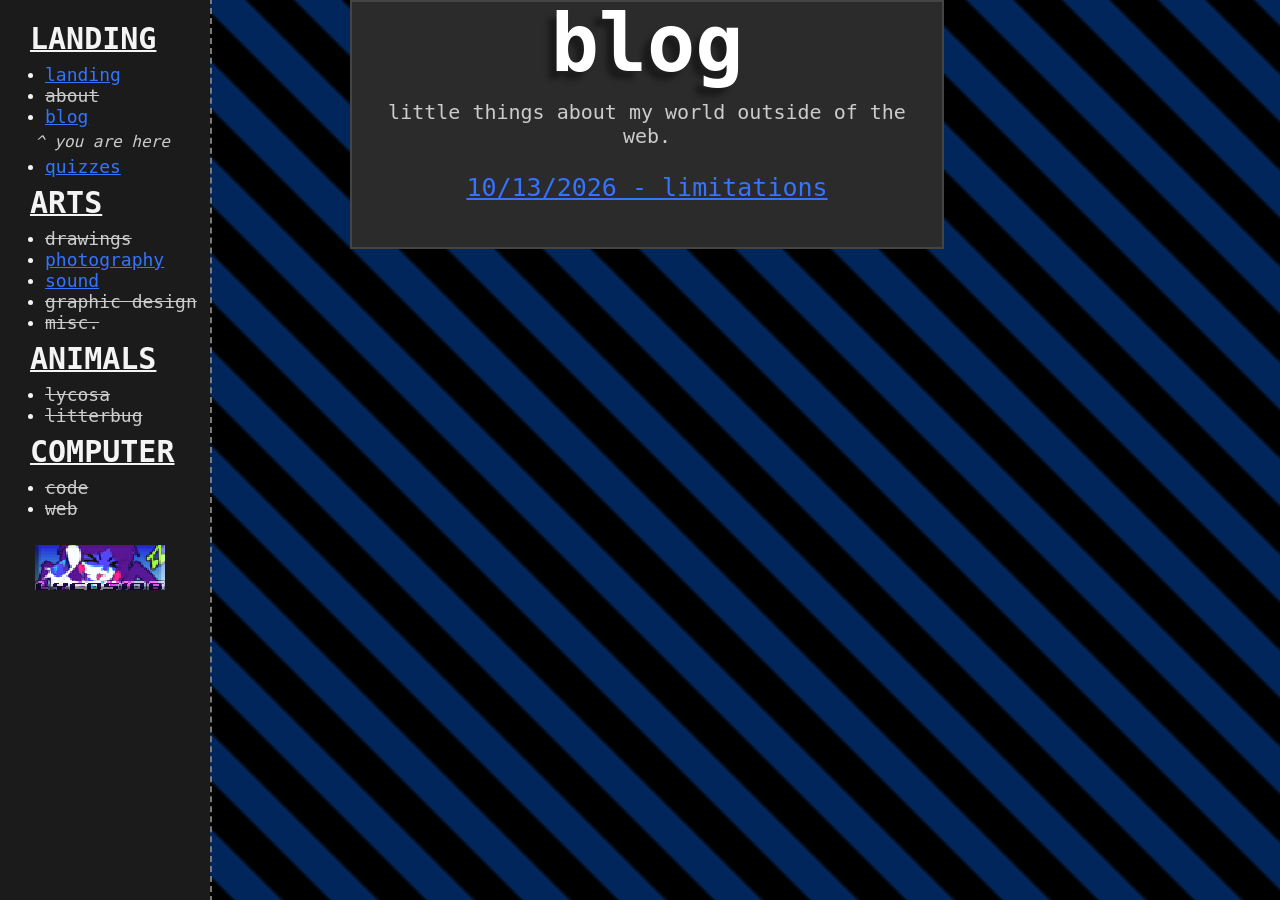
<file: blog.html>
<!DOCTYPE html>
<html>
    <head>
    <link rel="stylesheet" href="blog.css">   
    <link rel="stylesheet" href="sidebar.css">   

    <meta charset="UTF-8">
    <title>blog | lycosa.zip</title>   
</head>
<body>

<div class="sidebar">
    <ul>
        <li class="title">LANDING</li>
        <li><a class="subtitle" href="landing.html">landing</a></li>
        <li><a class="subtitlewip" href="about.html">about</a></li>
        <li><a class="subtitle" href="blog.html">blog</a></li>
            <li class="location">^ you are here</li>
        <li><a class="subtitle" href="quizzes.html">quizzes</a></li>

        <li class="title">ARTS</li>
        <li><a class="subtitlewip" href="drawings.html">drawings</a></li>
        <li><a class="subtitle" href="photography.html">photography</a></li>
        <li><a class="subtitle" href="sound.html">sound</a></li>
        <li><a class="subtitlewip" href="graphic.html">graphic design</a></li>
        <li><a class="subtitlewip" href="misc.html">misc.</a></li>

        <li class="title">ANIMALS</li>
        <li><a class="subtitlewip" href="lycosa.html">lycosa</a></li>
        <li><a class="subtitlewip" href="litterbug.html">litterbug</a></li>

        <li class="title">COMPUTER</li>
        <li><a class="subtitlewip" href="code.html">code</a></li>
        <li><a class="subtitlewip" href="web.html">web</a></li>

        <p><img class="button" src="data/image/cute/button.png" alt="my website's button, it has my name on it."></p>

    </ul>

</div>



<div class="blogcontainer">
    <h1 class="header">blog</h1>
    <p class="sub">little things about my world outside of the web.</p>
    <div class="entries"> 

    <p><a href="entry1.html">10/13/2026 - limitations</a></p>

</div>
</div>

</body>
</html>
</file>
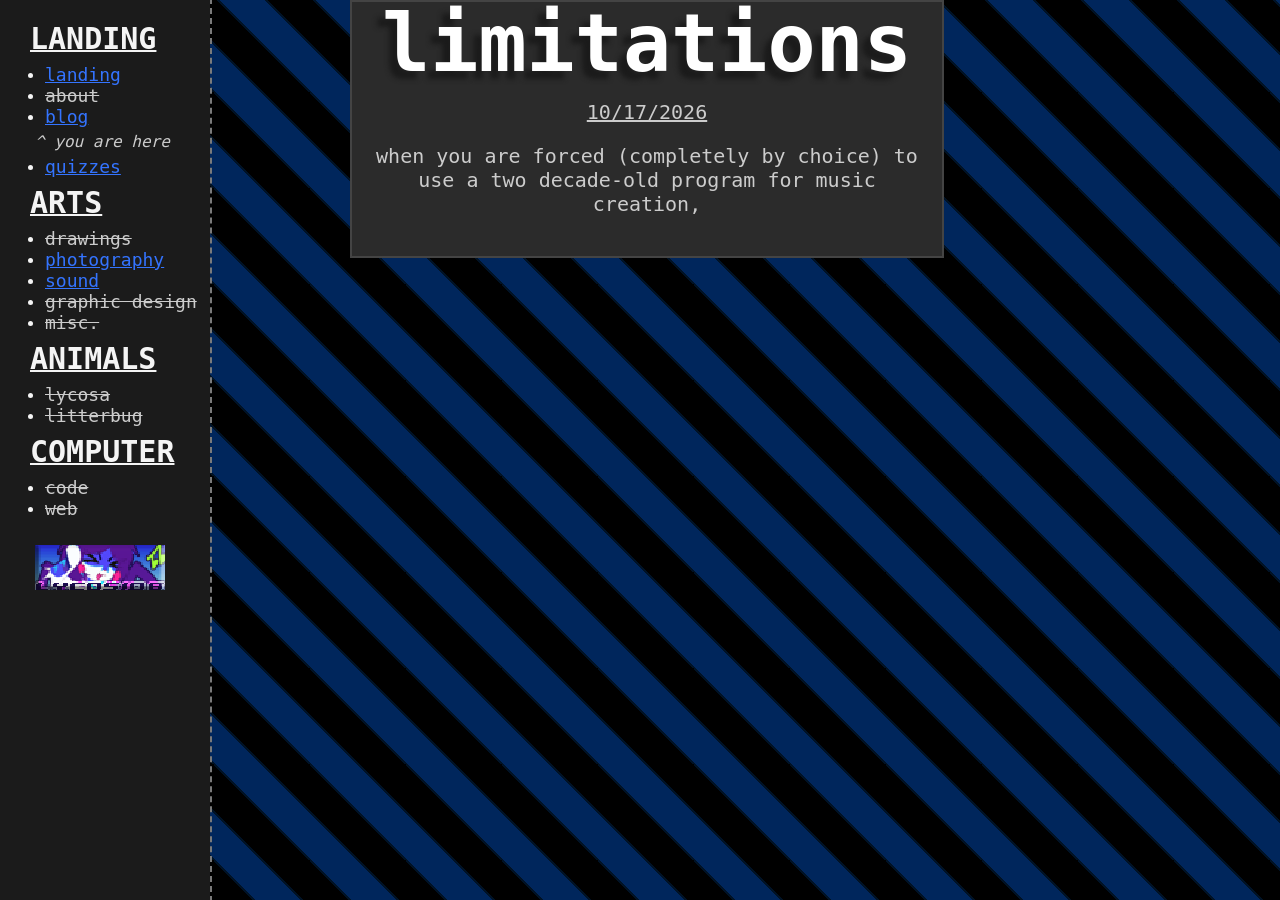
<file: entry1.html>
<!DOCTYPE html>
<html>
    <head>
    <link rel="stylesheet" href="blog.css">   
    <link rel="stylesheet" href="sidebar.css">   

    <meta charset="UTF-8">
    <title>blog | lycosa.zip</title>   
</head>
<body>

<div class="sidebar">
    <ul>
        <li class="title">LANDING</li>
        <li><a class="subtitle" href="landing.html">landing</a></li>
        <li><a class="subtitlewip" href="about.html">about</a></li>
        <li><a class="subtitle" href="blog.html">blog</a></li>
            <li class="location">^ you are here</li>
        <li><a class="subtitle" href="quizzes.html">quizzes</a></li>

        <li class="title">ARTS</li>
        <li><a class="subtitlewip" href="drawings.html">drawings</a></li>
        <li><a class="subtitle" href="photography.html">photography</a></li>
        <li><a class="subtitle" href="sound.html">sound</a></li>
        <li><a class="subtitlewip" href="graphic.html">graphic design</a></li>
        <li><a class="subtitlewip" href="misc.html">misc.</a></li>

        <li class="title">ANIMALS</li>
        <li><a class="subtitlewip" href="lycosa.html">lycosa</a></li>
        <li><a class="subtitlewip" href="litterbug.html">litterbug</a></li>

        <li class="title">COMPUTER</li>
        <li><a class="subtitlewip" href="code.html">code</a></li>
        <li><a class="subtitlewip" href="web.html">web</a></li>

        <p><img class="button" src="data/image/cute/button.png" alt="my website's button, it has my name on it."></p>

    </ul>

</div>



<div class="blogcontainer">
    <h1 class="header">limitations</h1>
    <p style="text-decoration: underline;" class="sub">10/17/2026</p>
    <p class="sub">when you are forced (completely by choice) to use a two decade-old program for music creation, </p>


</div>
</div>

</body>
</html>
</file>
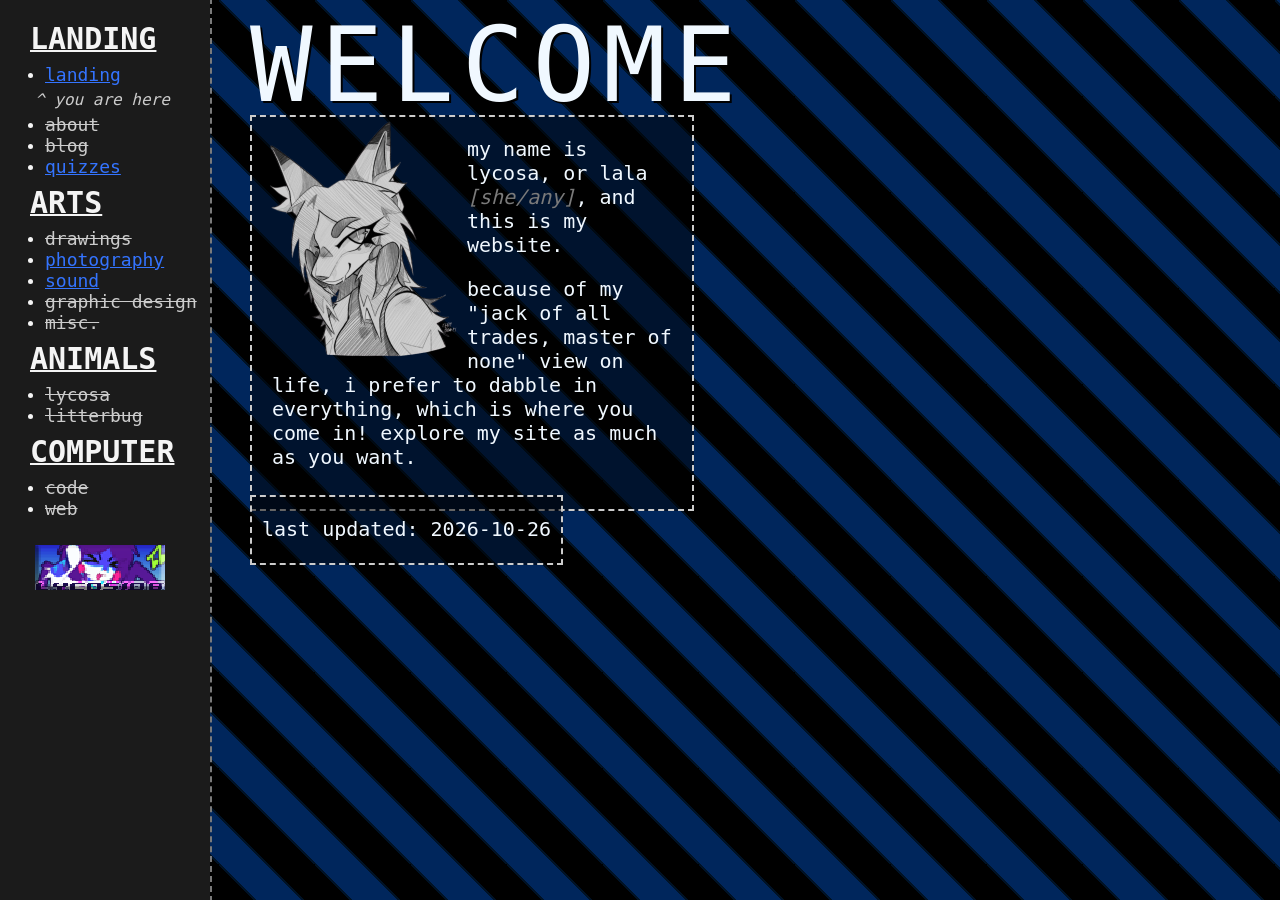
<file: landing.html>
<!DOCTYPE html>
<html>
    <head>
    <link rel="stylesheet" href="landing.css">   
    <link rel="stylesheet" href="sidebar.css">   

    <meta charset="UTF-8">
    <title>landing | lycosa.zip</title>   
</head>
<body>

<div class="sidebar">
    <ul>
        <li class="title">LANDING</li>
        <li><a class="subtitle" href="landing.html">landing</a></li>
        <li class="location">^ you are here</li>
        <li><a class="subtitlewip" href="about.html">about</a></li>
        <li><a class="subtitlewip" href="blog.html">blog</a></li>
        <li><a class="subtitle" href="quizzes.html">quizzes</a></li>

        <li class="title">ARTS</li>
        <li><a class="subtitlewip" href="drawings.html">drawings</a></li>
        <li><a class="subtitle" href="photography.html">photography</a></li>
        <li><a class="subtitle" href="sound.html">sound</a></li>
        <li><a class="subtitlewip" href="graphic.html">graphic design</a></li>
        <li><a class="subtitlewip" href="misc.html">misc.</a></li>

        <li class="title">ANIMALS</li>
        <li><a class="subtitlewip" href="lycosa.html">lycosa</a></li>
        <li><a class="subtitlewip" href="litterbug.html">litterbug</a></li>

        <li class="title">COMPUTER</li>
        <li><a class="subtitlewip" href="code.html">code</a></li>
        <li><a class="subtitlewip" href="web.html">web</a></li>

        <p><img class="button" src="data/image/cute/button.png" alt="my website's button, it has my name on it."></p>

    </ul>

</div>

<div class="welcome"> 

    <p>WELCOME</p>

</div>


<div class="content">
    <p><img class="portrait" src="data/image/cute/lyco.png" alt="a sketched bust-up portrait of my fursona, lycosa, a wolf with spider features and long hair.">
    my name is lycosa, or lala <i style="color: #7a7a7a;">[she/any]</i>, and this is my website.</p>
    <p>because of my "jack of all trades, master of none" view on life, i prefer to dabble in everything, which is where you come in! explore my site as much as you want.</p>
</div>

<div class="upd8">
    <p>last updated: 2026-10-26</p>
</div>



</body>
</html>
</file>
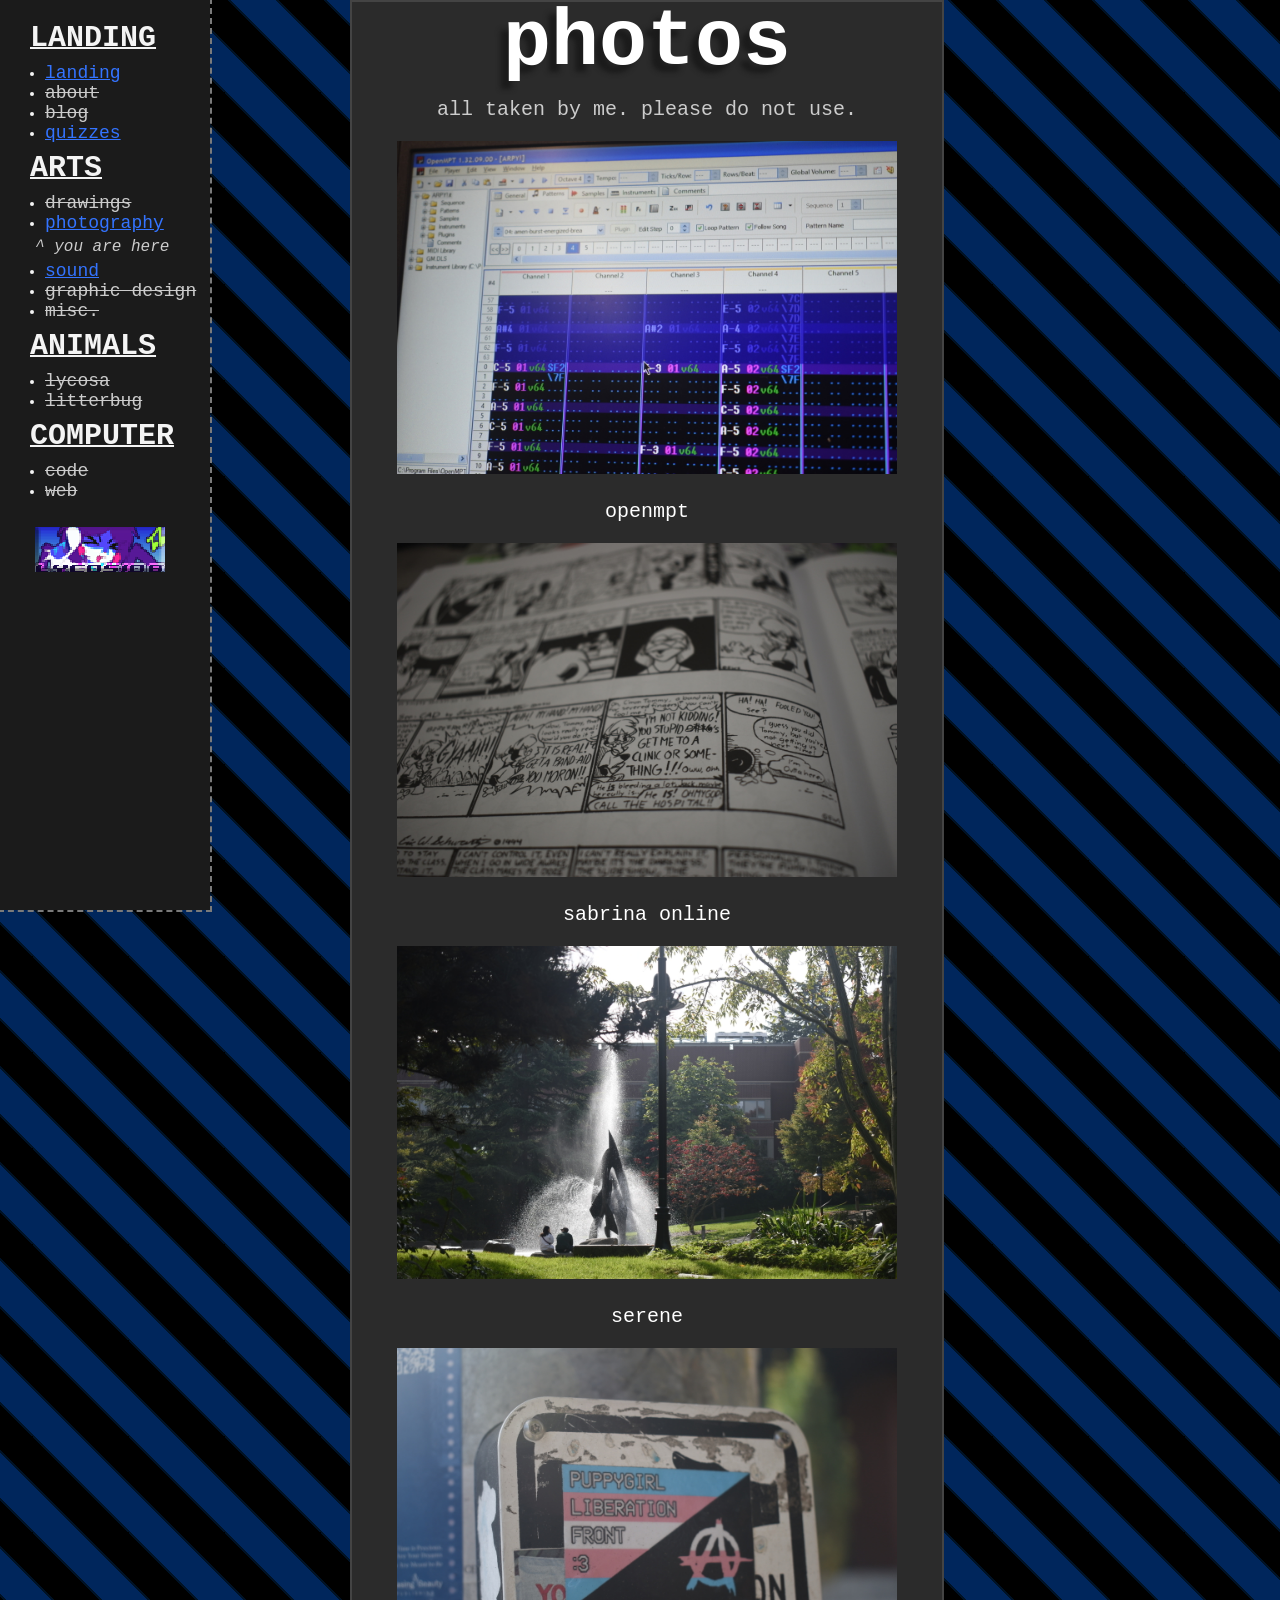
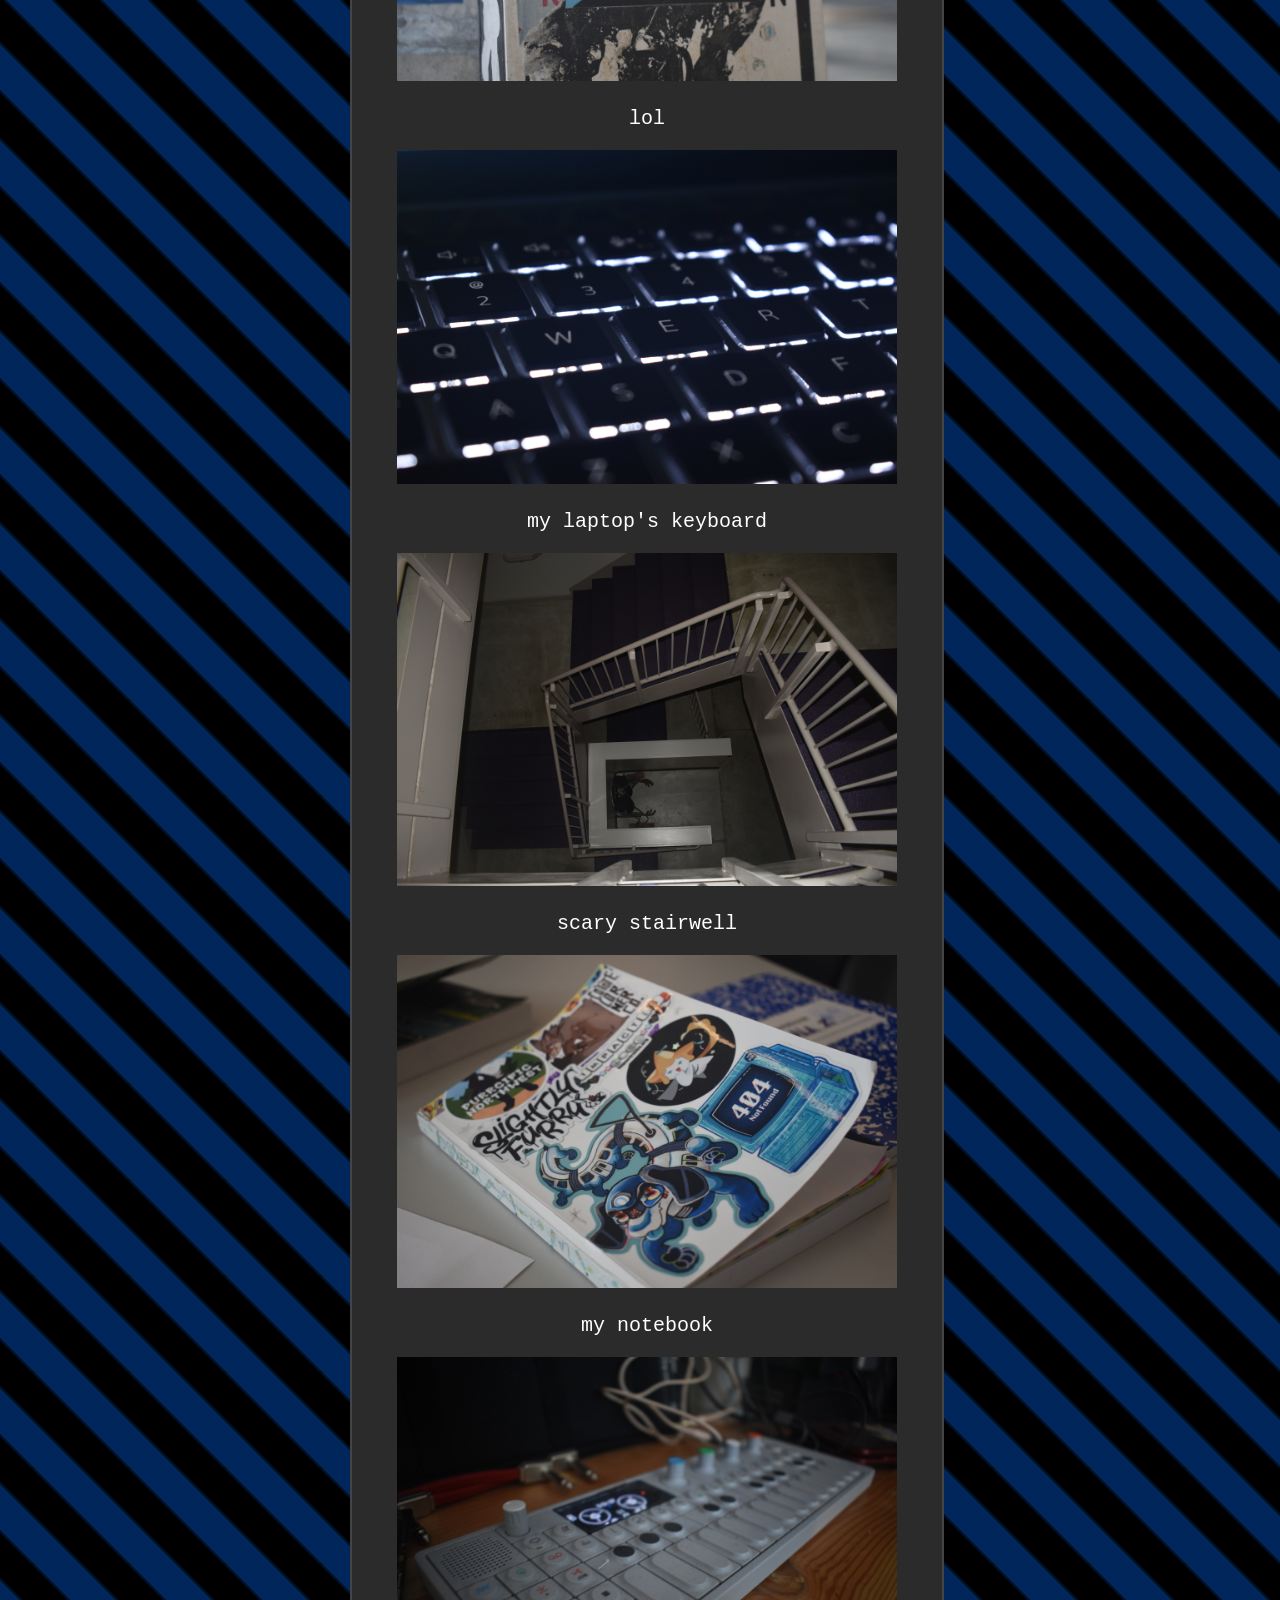
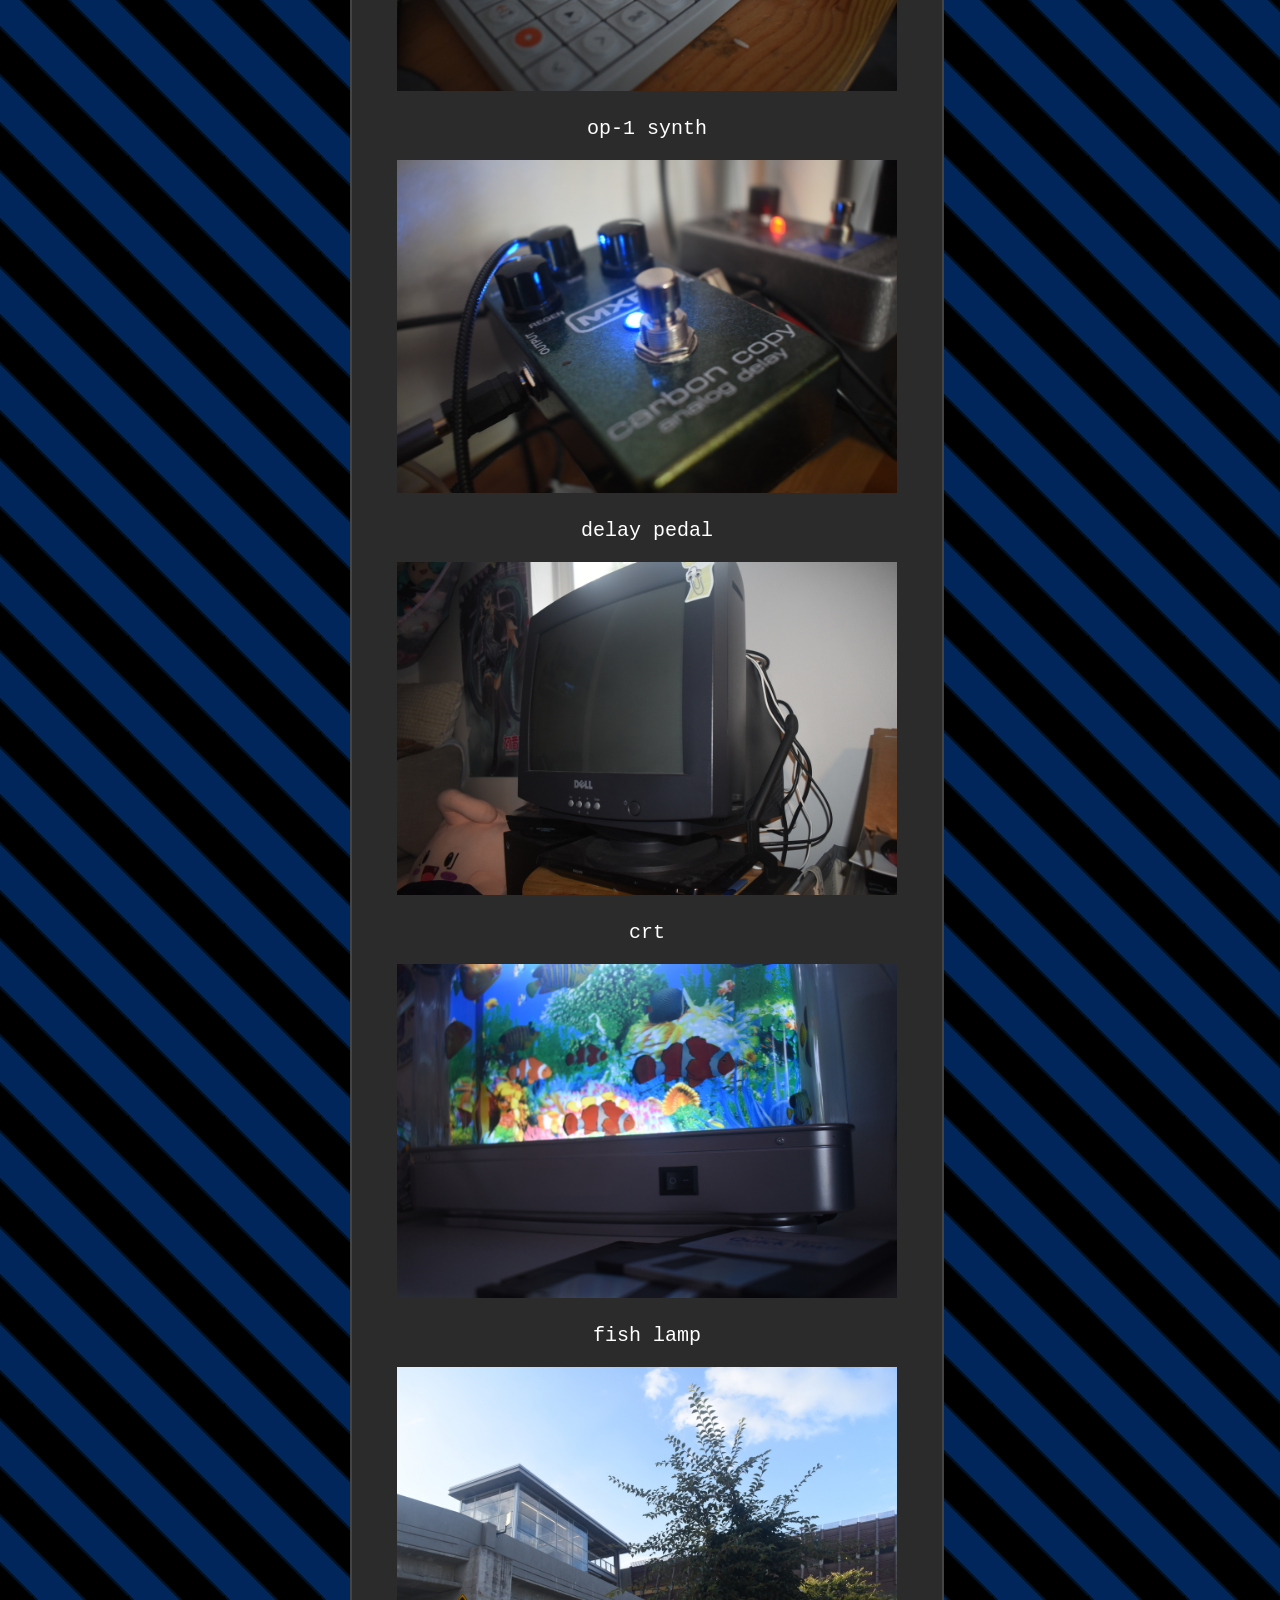
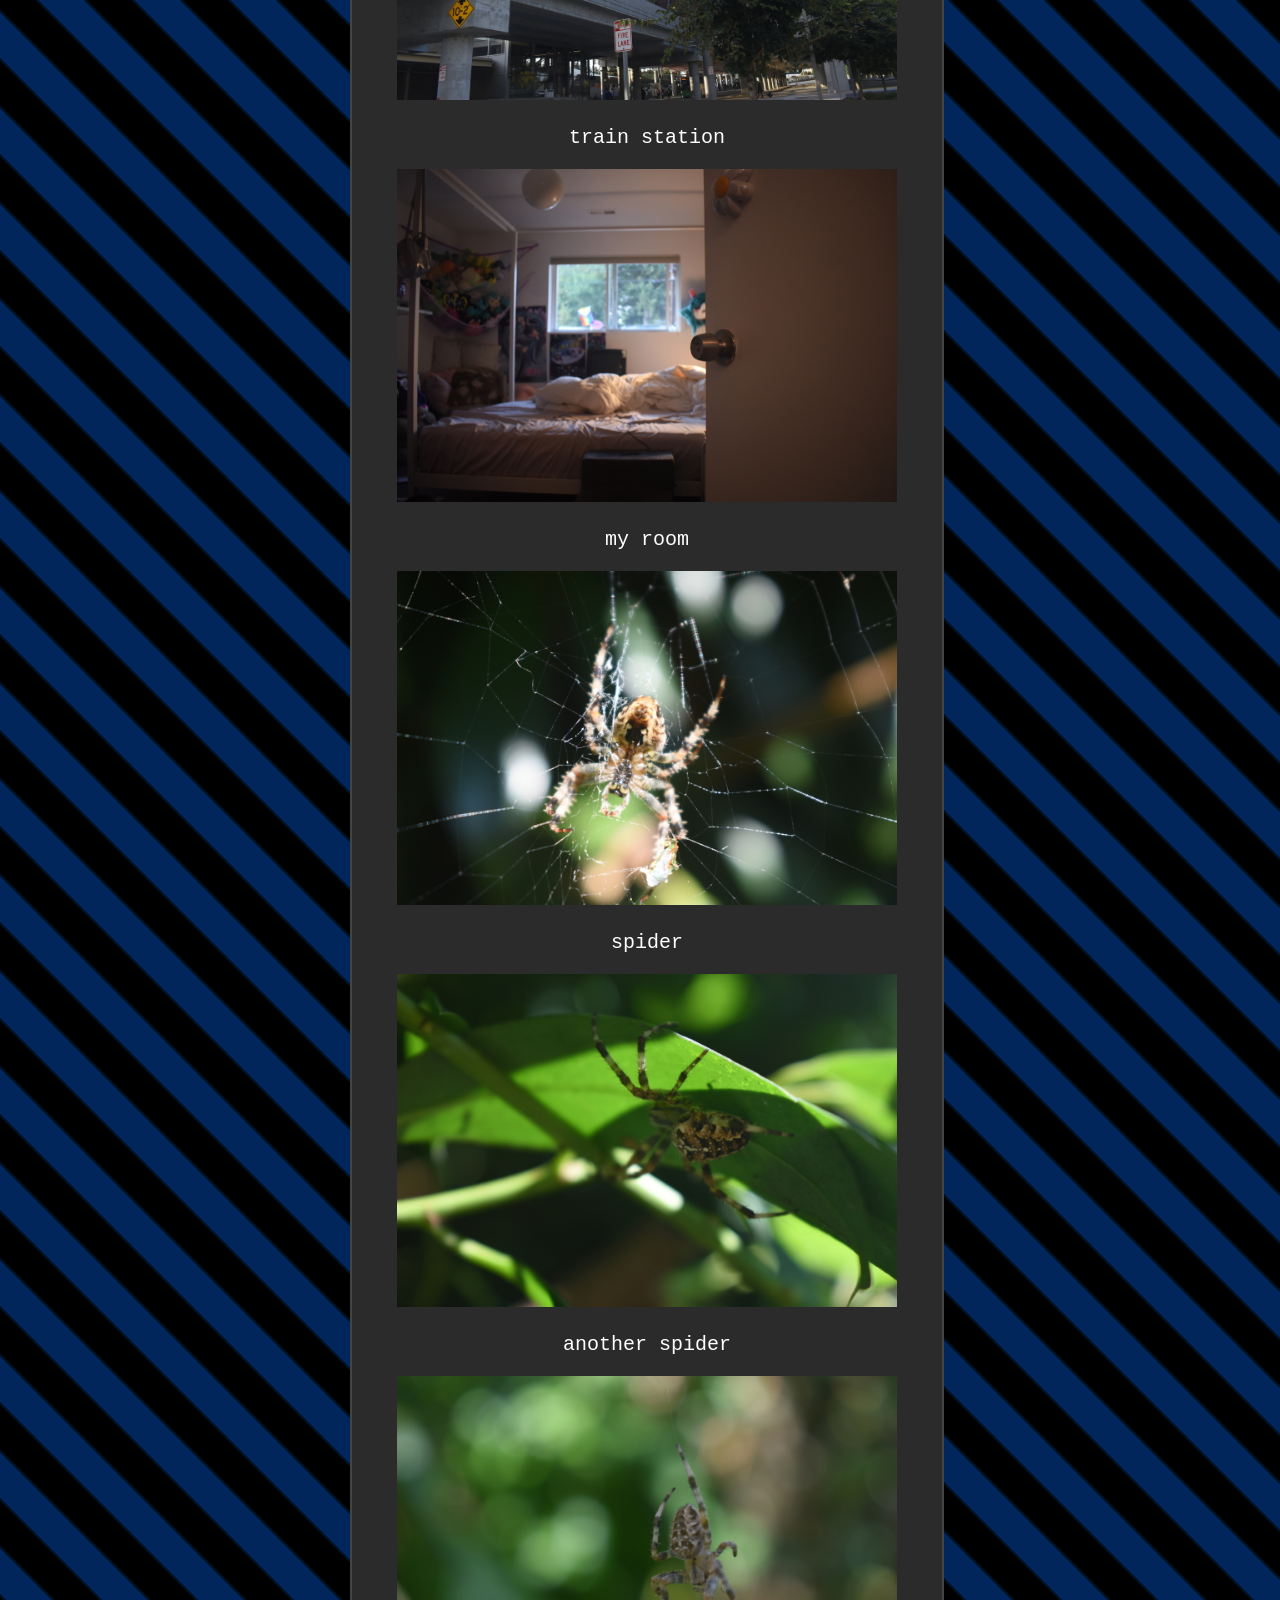
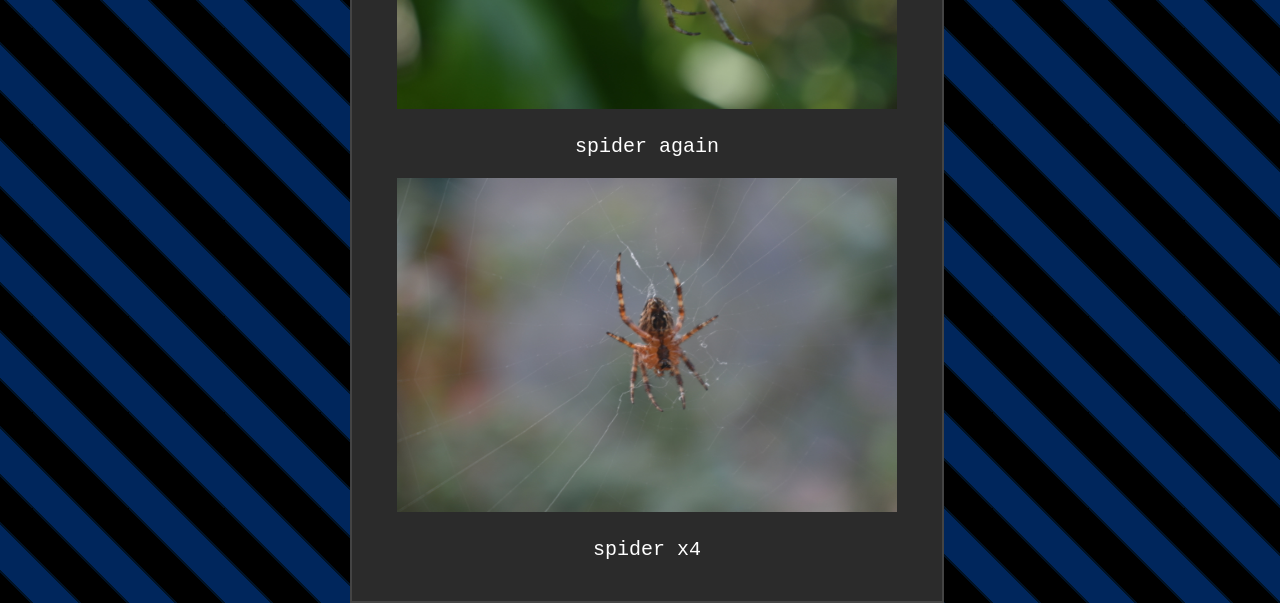
<file: photography.html>
<!DOCTYPE html>
<html>
    <head>
    <link rel="stylesheet" href="photography.css">
        <link rel="stylesheet" href="sidebar.css">   
    <meta charset="UTF-8">
    <title>photography | lycosa.zip</title>   
</head>
<body>


<div class="sidebar">
    <ul>
        <li class="title">LANDING</li>
        <li><a class="subtitle" href="landing.html">landing</a></li>
        <li><a class="subtitlewip" href="about.html">about</a></li>
        <li><a class="subtitlewip" href="blog.html">blog</a></li>
        <li><a class="subtitle" href="quizzes.html">quizzes</a></li>

        <li class="title">ARTS</li>
        <li><a class="subtitlewip" href="drawings.html">drawings</a></li>
        <li><a class="subtitle" href="photography.html">photography</a></li>
        <li class="location">^ you are here</li>
        <li><a class="subtitle" href="sound.html">sound</a></li>
        <li><a class="subtitlewip" href="graphic.html">graphic design</a></li>
        <li><a class="subtitlewip" href="misc.html">misc.</a></li>

        <li class="title">ANIMALS</li>
        <li><a class="subtitlewip" href="lycosa.html">lycosa</a></li>
        <li><a class="subtitlewip" href="litterbug.html">litterbug</a></li>

        <li class="title">COMPUTER</li>
        <li><a class="subtitlewip" href="code.html">code</a></li>
        <li><a class="subtitlewip" href="web.html">web</a></li>
        
        <p><img class="button" src="data/image/cute/button.png" alt="my website's button, it has my name on it."></p>

    </ul>


</div>


<div class="photocontainer">
    <h1 class="header">photos</h1>
    <p class="sub">all taken by me. please do not use.</p>
    <img class="photoz" src="data/image/photography/DSC_0210.jpg">
    <p>openmpt</p>
    <img class="photoz" src="data/image/photography/DSC_0241.jpg">
    <p>sabrina online</p>
    <img class="photoz" src="data/image/photography/DSC_0281.jpg">
    <p>serene</p>
    <img class="photoz" src="data/image/photography/DSC_0263.jpg">
    <p>lol</p>
    <img class="photoz" src="data/image/photography/DSC_0221.jpg">
    <p>my laptop's keyboard</p>
    <img class="photoz" src="data/image/photography/DSC_0183.jpg">
    <p>scary stairwell</p>
    <img class="photoz" src="data/image/photography/DSC_0004.JPG">
    <p>my notebook</p>
    <img class="photoz" src="data/image/photography/DSC_0005.JPG">
    <p>op-1 synth</p>
    <img class="photoz" src="data/image/photography/DSC_0006.JPG">
    <p>delay pedal</p>
    <img class="photoz" src="data/image/photography/DSC_0007.JPG">
    <p>crt</p>
    <img class="photoz" src="data/image/photography/DSC_0008.JPG">
    <p>fish lamp</p>
    <img class="photoz" src="data/image/photography/DSC_0023.JPG">
    <p>train station</p>
    <img class="photoz" src="data/image/photography/DSC_0038.JPG">
    <p>my room</p>
    <img class="photoz" src="data/image/photography/DSC_0057.JPG">
    <p>spider</p>
    <img class="photoz" src="data/image/photography/DSC_0062.JPG">
    <p>another spider</p>
    <img class="photoz" src="data/image/photography/DSC_0302.jpg">
    <p>spider again</p>
    <img class="photoz" src="data/image/photography/DSC_0266.jpg">
    <p>spider x4</p>
</div>







</body>
</html>
</file>
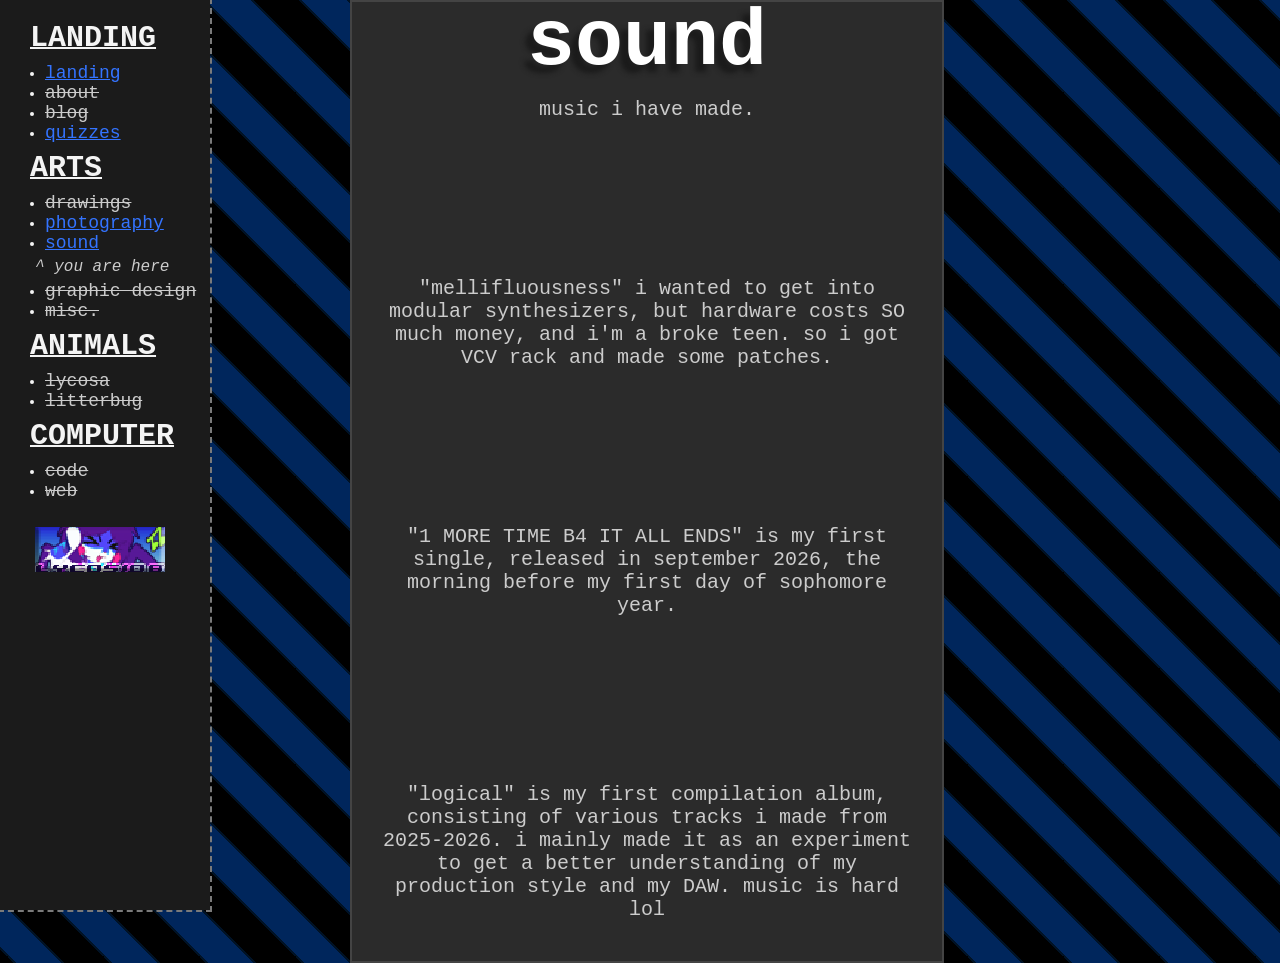
<file: sound.html>
<!DOCTYPE html>
<html>
    <head>
    <link rel="stylesheet" href="sound.css">   
    <link rel="stylesheet" href="sidebar.css">   

    <meta charset="UTF-8">
    <title>sound | lycosa.zip</title>   
</head>
<body>

<div class="sidebar">
    <ul>
        <li class="title">LANDING</li>
        <li><a class="subtitle" href="landing.html">landing</a></li>
        <li><a class="subtitlewip" href="about.html">about</a></li>
        <li><a class="subtitlewip" href="blog.html">blog</a></li>
        <li><a class="subtitle" href="quizzes.html">quizzes</a></li>


        <li class="title">ARTS</li>
        <li><a class="subtitlewip" href="drawings.html">drawings</a></li>
        <li><a class="subtitle" href="photography.html">photography</a></li>
        <li><a class="subtitle" href="sound.html">sound</a></li>
    <li class="location">^ you are here</li>
        <li><a class="subtitlewip" href="graphic.html">graphic design</a></li>
        <li><a class="subtitlewip" href="misc.html">misc.</a></li>

        <li class="title">ANIMALS</li>
        <li><a class="subtitlewip" href="lycosa.html">lycosa</a></li>
        <li><a class="subtitlewip" href="litterbug.html">litterbug</a></li>

        <li class="title">COMPUTER</li>
        <li><a class="subtitlewip" href="code.html">code</a></li>
        <li><a class="subtitlewip" href="web.html">web</a></li>
        
        <p><img class="button" src="data/image/cute/button.png" alt="my website's button, it has my name on it."></p>

    </ul>


</div>

<div class="soundcontainer">
    <h1 class="header">sound</h1>
    <p class="sub">music i have made.</p>
    <iframe style="border: 0; width: 100%; height: 120px;" src="https://bandcamp.com/EmbeddedPlayer/album=4192449389/size=large/bgcol=181a1b/linkcol=056cc4/tracklist=false/artwork=small/transparent=true/" seamless><a href="https://lycosid8.bandcamp.com/album/mellifluousness">mellifluousness by lycosa</a></iframe>
    <p class="sub">"mellifluousness" i wanted to get into modular synthesizers, but hardware costs SO much money, and i'm a broke teen. so i got VCV rack and made some patches.</p>
    <iframe style="border: 0; width: 100%; height: 120px;" src="https://bandcamp.com/EmbeddedPlayer/album=1550195050/size=large/bgcol=181a1b/linkcol=056cc4/tracklist=false/artwork=small/transparent=true/" seamless><a href="https://lycosid8.bandcamp.com/album/1-more-time-b4-it-all-ends">1 MORE TIME B4 IT ALL ENDS by lala</a></iframe>
    <p class="sub">"1 MORE TIME B4 IT ALL ENDS" is my first single, released in september 2026, the morning before my first day of sophomore year.</p>
    <iframe style="border: 3px; width: 100%; height: 130px;" src="https://bandcamp.com/EmbeddedPlayer/album=142389653/size=large/bgcol=262a2b/linkcol=006ac3/tracklist=false/artwork=small/transparent=true/" seamless><a href="https://lycosid8.bandcamp.com/album/logical">logical by lala</a></iframe>
    <p class="sub">"logical" is my first compilation album, consisting of various tracks i made from 2025-2026. i mainly made it as an experiment to get a better understanding of my production style and my DAW. music is hard lol</p>
</div>







</body>
</html>
</file>
<file: blog.css>
html{
    cursor: crosshair;
    background-image: url("data/image/bg/bg_bars.gif");
    display: flex;
    justify-content: center;
    align-items: center;
    min-height: 100vh;
    margin-top: -100px;
    
}

.header{
    color: #fff;
    font-family: monospace;
    font-size: 80px;
    text-align: center;
    margin-bottom: 10px;
    margin-top: -25px;
    text-shadow: #1b1b1b -8px 8px 5px;
}

a{
    color: #3474ff;
}

.sub{
    color: #ccc;
    font-family: monospace;
    font-size: 20px;
    text-align: center;
    margin-top: 10px;
}

.entries{
    font-family: monospace;
    font-size: 25px;
    color: #fff;
}

.blogcontainer{
    position: absolute;
    left: 250px;
    top: -100px;
    margin: 100px;
    align-items: center;
    align-self: center;
    justify-content: center;
    color: #fff;
    font-family: monospace;
    font-size: 20px;
    text-align: center;
    display: inline-block;
    background-color: #2b2b2b;
    width: 550px;
    padding: 20px;
    border: 2px solid #444;
}

.entries:hover{
    color: #fff;
    transition: 0.1s;
    transform: scale(1.05);
	-webkit-transition: 0.1s;
}
</file>
<file: sidebar.css>
.sidebar {
    width: 200px;
    height: 100%;
    background-color: #1b1b1b;
    position: fixed;
    left: 0;
    top: 0;
    padding: 5px;
    font-family: monospace;
    font-size: 16px;
    color: #f4f4f4;
    text-align: left;
    outline: dashed 2.5px;
    outline-color: #7a7a7a;
    cursor: crosshair;
}

.title {
    margin-left: -15px;
    margin-top: 8px;
    font-weight: bold;
    font-size: 30px;
    list-style: none;
    margin-bottom: 8px;
    text-decoration: underline solid 2px;

}

a {
    cursor: crosshair;
}

.button{
    float: left;
    width: 130px;
    height: 45px;
    margin-top: 10px;
    margin-left: -10px;
    image-rendering: pixelated;
    align-self: center;
    text-align: center;
}


.subtitle {
    margin-bottom: 8px;
    margin-top: 8px;
    text-decoration: underline;
    color: #3474ff;
    font-size: 18px;
}

.subtitlewip {
    margin-bottom: 8px;
    margin-top: 8px;
    text-decoration: line-through;
    color: #ccc;
    font-size: 18px;
}

.location {
    margin-top: 5px;
    margin-bottom: 5px;
    color: #ccc;
    font-style: italic;
    list-style: none;
    margin-left: -10px;
    margin-bottom: 5px;

}
</file>
<file: landing.css>
html{
    cursor: crosshair;
    background-image: url("data/image/bg/bg_bars.gif");
    display: flex;
    justify-content: center;
}

.welcome{
    position: absolute;
    left: 250px;
    top: -100px;
    align-self: center;
    align-items: center;
    font-family: monospace;
    font-size: 8em;
    color: aliceblue;
    letter-spacing:8px;
    text-align: center;
    animation:jitter 3s steps(1,end) infinite;
    text-shadow:2px 2px 0px #000000;
    border-image: url("data/image/ants.gif") 1 repeat;
    cursor: crosshair;

}

.portrait{
    float: left;
    width: 250px;
    height: 250px;
    margin-top: -20px;
    margin-left: -40px;
    margin-bottom: -15px;
    margin-right: -15px;



}

.upd8{
    color: aliceblue;
    font-family: monospace;
    font-size: 1.2em;
    text-align: center;
    margin: 20px;
    position: absolute;
    left: 230px;
    top: 280px;
    font-size: 20px;
    margin-top: 215px;
    background-color: rgba(0, 0, 0, 0.5);
    border: 2px dashed #ccc;
    cursor: crosshair;
    padding-bottom: 2px;
    padding-left: 10px;
    padding-right: 10px;
    padding-left: 10px;
    padding-top: 0px;

}

.content{
    color: aliceblue;
    font-family: monospace;
    font-size: 1.2em;
    text-align: left;
    margin: 20px;
    position: absolute;
    left: 230px;
    top: -100px;
    font-size: 20px;
    width: 400px;
    margin-top: 215px;
    background-color: rgba(0, 0, 0, 0.5);
    border: 2px dashed #ccc;
    cursor: crosshair;
    padding: 20px;
    padding-top: 0px;

}


@keyframes jitter
		{
		0%	{ transform: skew(-7deg) translate(0px, 0px) scalex(1) scaley(1.03) rotate(0deg);}
		10%	{ transform: skew(0.3deg) translate(-1px, 0px) scalex(1.07) scaley(1) rotate(0deg); }
		20%	{ transform: skew(2deg) translate(3px, 0px) scalex(1) scaley(1) rotate(0deg); }
		30%	{ transform: skew(0deg) translate(0px, 2px) scalex(1.08) scaley(1) rotate(0deg); }
		40%	{ transform: skew(-0.5deg) translate(1px, -5px) scalex(1) scaley(1.004) rotate(0deg); }
		50%	{ transform: skew(-0.5deg) translate(0px, 0px) scalex(1.1) scaley(1) rotate(0deg); }
		60%	{ transform: skew(0deg) translate(-3px, 0px) scalex(1) scaley(1) rotate(0deg); }
		70%	{ transform: skew(0.5deg) translate(-1px, -4px) scalex(0.95) scaley(1) rotate(0deg); }
		80%	{ transform: skew(3deg) translate(3px, 0px) scalex(1) scaley(1.03) rotate(0deg); }
		90%	{ transform: skew(1deg) translate(0px, 0px) scalex(1.08) scaley(1) rotate(0deg); }
		100%	{ transform: skew(-0.5deg) translate(1px, 5px) scalex(1) scaley(1.12) rotate(0deg); }
		}
</file>
<file: photography.css>
html{
    cursor: crosshair;
    background-image: url("data/image/bg/bg_bars.gif");
    display: flex;
    justify-content: center;
    align-items: center;
    min-height: 100vh;
    margin-top: -100px;
}

.header{
    color: #fff;
    font-family: monospace;
    font-size: 80px;
    text-align: center;
    margin-bottom: 10px;
    margin-top: -25px;
    text-shadow: #1b1b1b -8px 8px 5px;
}

.sub{
    color: #ccc;
    font-family: monospace;
    font-size: 20px;
    text-align: center;
    margin-top: 10px;
}

.photoz{
    width: 500px;
}

.photocontainer{
    position: absolute;
    left: 250px;
    top: -100px;
    margin: 100px;
    align-items: center;
    align-self: center;
    justify-content: center;
    color: #fff;
    font-family: monospace;
    font-size: 20px;
    text-align: center;
    display: inline-block;
    background-color: #2b2b2b;
    width: 550px;
    padding: 20px;
    border: 2px solid #444;
}

.photoz:hover{
    transition: 0.1s;
    transform: scale(1.05);
	-webkit-transition: 0.1s;
    border-image: url("data/image/ants.gif") 1 repeat;
    border-image-width: 3px;
    padding: 2px;
    text-decoration: underline;
}
</file>
<file: sound.css>
html{
    cursor: crosshair;
    background-image: url("data/image/bg/bg_bars.gif");
    display: flex;
    justify-content: center;
    align-items: center;
    min-height: 100vh;
    margin-top: -100px;
}

.header{
    color: #fff;
    font-family: monospace;
    font-size: 80px;
    text-align: center;
    margin-bottom: 10px;
    margin-top: -25px;
    text-shadow: #1b1b1b -8px 8px 5px;
}

.sub{
    color: #ccc;
    font-family: monospace;
    font-size: 20px;
    text-align: center;
    margin-top: 10px;
}

.soundphotoz{
    width: 200px;
}

.soundcontainer{
    position: absolute;
    left: 250px;
    top: -100px;
    margin: 100px;
    align-items: center;
    align-self: center;
    justify-content: center;
    color: #fff;
    font-family: monospace;
    font-size: 20px;
    text-align: center;
    display: inline-block;
    background-color: #2b2b2b;
    width: 550px;
    padding: 20px;
    border: 2px solid #444;
}

.soundphotoz:hover{
    transition: 0.1s;
    transform: scale(1.05);
	-webkit-transition: 0.1s;
    border-image: url("data/image/ants.gif") 1 repeat;
    border-image-width: 3px;
    padding: 2px;
    text-decoration: underline;
}
</file>
